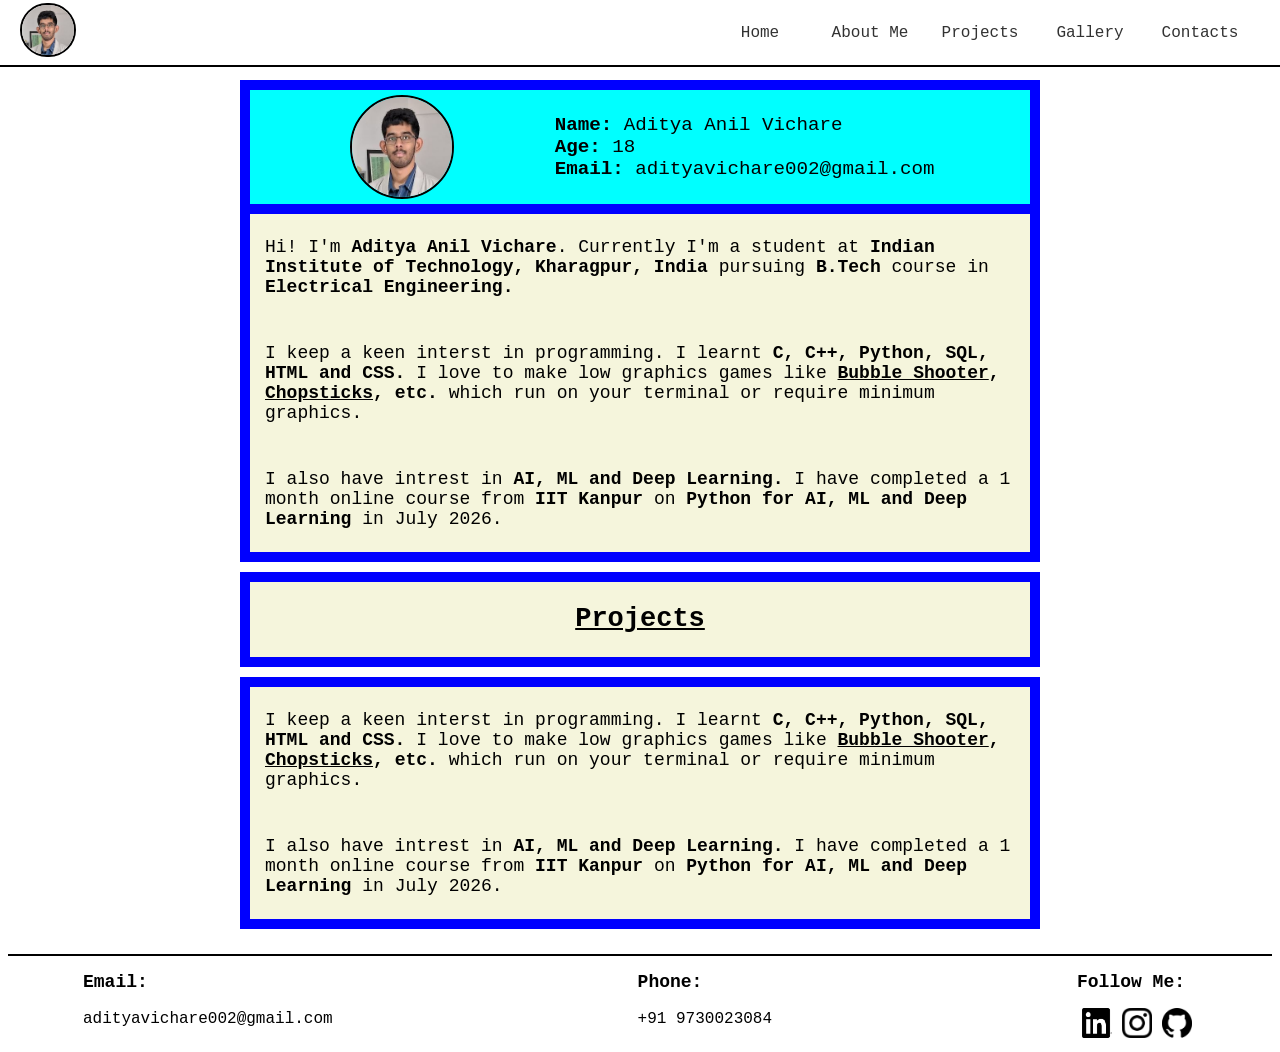
<file: index.html>
<!DOCTYPE html>
<html>

<head>
<!-- <link rel="favicon" href="./Images/profile.png" type="image/x-icon"> -->

<link rel="stylesheet" type="text/css" href="menue_css.css">

<title>Aditya Anil Vichare</title>

<style>

.MasterDiv div {
  display: flex;
  justify-content: space-evenly;
  flex-wrap: wrap;
  box-sizing: border-box;
  width:100%;
  overflow:auto;
}
</style>

</head>

<body style="background-color:#ffffff; font-family:'Open Sans', 'Courier New', monospace;">

<div class="menue" style="display: flex; justify-content: space-between;">
  <a href="./index.html" style="margin-left: 20px; margin-right: 10px;"><img src="./Images/profile.png" style="height: 50px; border-radius: 100px; border: solid black 2px;"></a>
  <div style="display: flex; justify-content: end; margin: 0px 25px;">
  <a href="./index.html">Home</a>
  <a href="./about_me.html">About Me</a>
  <a href="./projects.html">Projects</a>
  <a href="./gallery.html">Gallery</a>
  <a href="./contacts.html">Contacts</a>
  </div>
</div>

<div class="MasterDiv" style="height: 100%; display: flex; flex-direction: column; flex: 1;">
  <div>
  <div style="width: 800px; height: auto; display: grid; place-items: top; background-color: blue; padding: 10px; margin: 5px 0px 5px 0px;">
    <div style="background-color: aqua; width: 100%; height: auto; display: flex; justify-content: space-evenly; align-items: center; margin-bottom: 5px;">
      <img src="./Images/profile.png" style="margin: 5px; height: 100px; width: 100px; border-radius: 1000px; border: solid black 2.5px;">
      <p style="font-size: larger;">
        <b>Name: </b> Aditya Anil Vichare<br>
        <b>Age: </b> 18<br>
        <b>Email: </b> adityavichare002@gmail.com
      </p>
    </div>
    <div style="background-color: beige; width: 100%; text-align: left; margin: 5px 0px 0px 0px; font-size: large;">
    <p style="padding: 5px 15px;">
      Hi! I'm <b>Aditya Anil Vichare</b>. Currently I'm a student at <b>Indian Institute of Technology, Kharagpur, India</b> pursuing <b>B.Tech</b> course in <b>Electrical Engineering.</b>
    </p>
    <p style="padding: 5px 15px;">
      I keep a keen interst in programming. I learnt <b>C, C++, Python, SQL, HTML and CSS.</b> I love to make low graphics games like <b><a href="" style="color: black;">Bubble Shooter</a>, <a href="" style="color: black;">Chopsticks</a>, etc.</b> which run on your terminal or require minimum graphics.
    </p>
    <p style="padding: 5px 15px;">
      I also have intrest in <b>AI, ML and Deep Learning.</b> I have completed a 1 month online course from <b>IIT Kanpur</b> on <b>Python for AI, ML and Deep Learning</b> in July 2026.
    </p>
    </div>
  </div>
  <div style="width: 800px; display: flex; flex-direction: column; justify-content: space-evenly;">
    <div style="width: auto; display: grid; place-items: center; background-color: blue; padding: 10px; margin: 5px 0px 5px 0px; display: flex; flex-direction: row;">
      <div style="background-color: beige; width: auto; text-align: left; margin: 0px; font-size: large; flex: 1;">
        <a href="./projects.html" style="text-decoration: underline; color: black;">
          <h2 style="padding: 0px 10px;">
            Projects
          </h2>
        </a>
      </div>
    </div>
    <div style="width: auto; display: grid; place-items: center; background-color: blue; padding: 10px; margin: 5px 0px 5px 0px; display: flex; flex-direction: row;">
      <div style="background-color: beige; width: 100%; text-align: left; margin: 0px; font-size: large; flex: 1;">
      <p style="padding: 5px 15px;">
        I keep a keen interst in programming. I learnt <b>C, C++, Python, SQL, HTML and CSS.</b> I love to make low graphics games like <b><a href="" style="color: black;">Bubble Shooter</a>, <a href="" style="color: black;">Chopsticks</a>, etc.</b> which run on your terminal or require minimum graphics.
      </p>
      <p style="padding: 5px 15px;">
        I also have intrest in <b>AI, ML and Deep Learning.</b> I have completed a 1 month online course from <b>IIT Kanpur</b> on <b>Python for AI, ML and Deep Learning</b> in July 2026.
      </p>
      </div>
    </div>
  </div>
  </div>
</div>

<footer class="Footer">
  <div>
  <p style="display: grid; justify-content: center;">
    <b style="font-size: large;">Email:</b><br>
    adityavichare002@gmail.com
  </p>

  <p style="display: grid; justify-content: center;">
    <b style="font-size: large;">Phone:</b><br>
    +91 9730023084
  </p>

  <div class="FollowMe" style="margin: 0px; display: grid; justify-content: center;">
    <p>
      <b style="font-size: large;">Follow Me:</b>
    </p>
    <div class="SocialMediaIcons" style="width: auto; margin: 0px;">
      <a href="https://www.linkedin.com/in/aditya-anil-vichare-59b17b426" target="_blank">
        <img src="./Images/Icons/InBug-Black.png" style="width:30px; height: 30px; margin-left: 5px; margin-right: 5px;">
      </a>
      <a href="https://www.instagram.com/vichare9720" target="_blank">
        <img src="./Images/Icons/Instagram_Glyph_Black.png" style="width:30px; height: 30px; margin-left: 5px; margin-right: 5px;">
      </a>
      <a href="https://github.com/Aditya-Anil-Vichare" target="_blank">
        <img src="./Images/Icons/GitHub_Invertocat_Black.png" style="width: 30px; height: 30px; margin-left: 5px; margin-right: 5px;">
      </a>
    </div>
  </div>
  </div>
</footer>

</body>
</html>
</file>
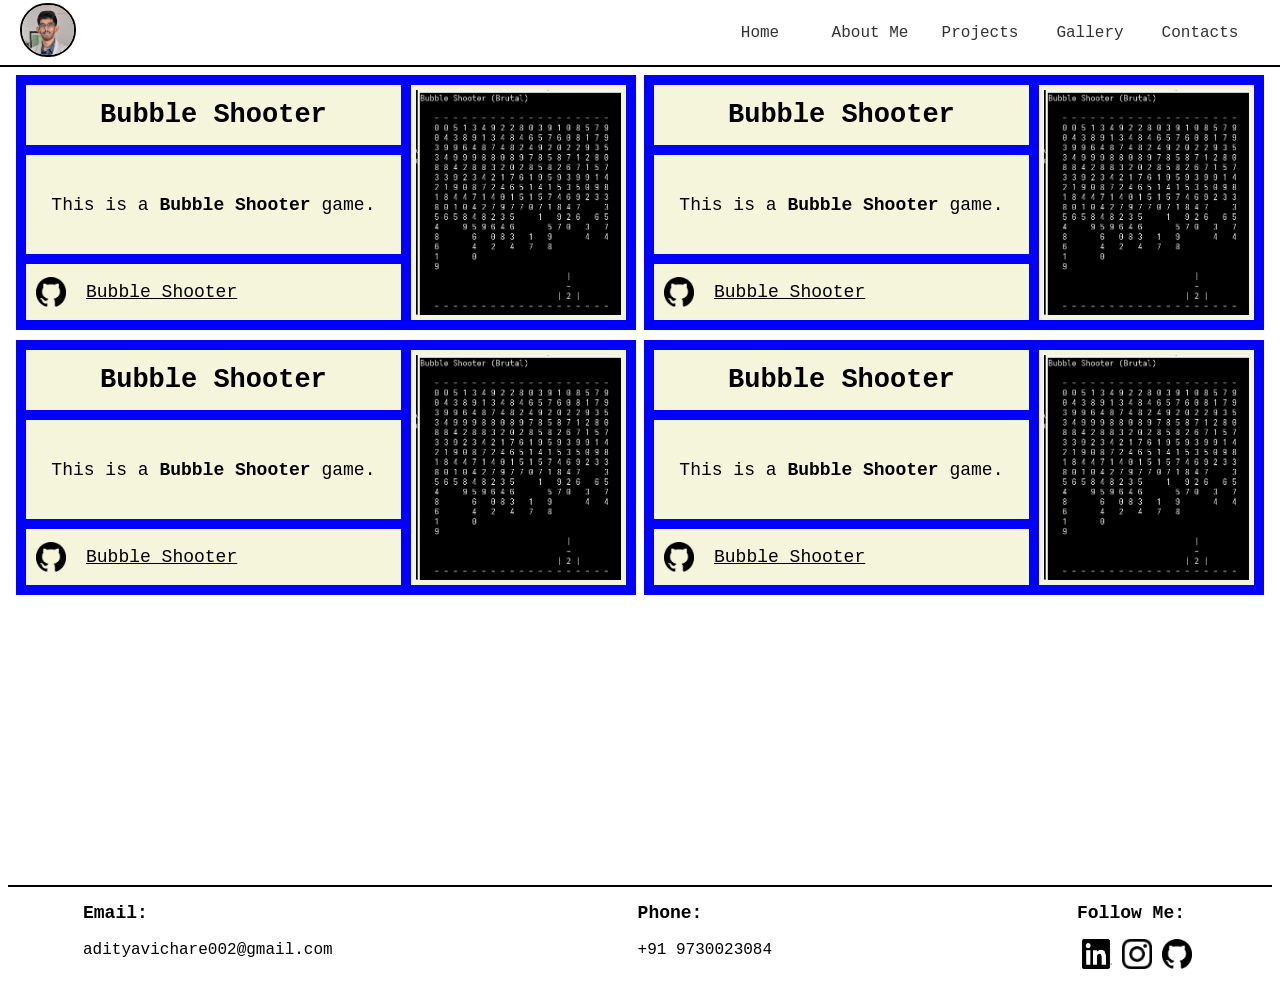
<file: projects.html>
<!DOCTYPE html>
<html>

<head>
<!-- <link rel="favicon" href="./Images/profile.png" type="image/x-icon"> -->

<link rel="stylesheet" type="text/css" href="menue_css.css">

<style>

.MasterDiv {
  display: flex;
  justify-content: space-evenly;
  flex-wrap: wrap;
  box-sizing: border-box;
  width:100%;
  overflow:auto;
}
</style>

<title>Aditya Anil Vichare</title>

</head>

<body style="background-color:#ffffff; font-family:'Open Sans', 'Courier New', monospace;">

<div class="menue" style="display: flex; justify-content: space-between;">
  <a href="./index.html" style="margin-left: 20px; margin-right: 10px;"><img src="./Images/profile.png" style="height: 50px; border-radius: 100px; border: solid black 2px;"></a>
  <div style="display: flex; justify-content: end; margin: 0px 25px;">
  <a href="./index.html">Home</a>
  <a href="./about_me.html">About Me</a>
  <a href="./projects.html">Projects</a>
  <a href="./gallery.html">Gallery</a>
  <a href="./contacts.html">Contacts</a>
  </div>
</div>

<div class="MasterDiv" style="width: 100%;">
    <div style="width: 600px; text-align: left; margin-bottom: 10px; padding: 10px 10px; font-size: large; display: flex; flex-direction: row; background-color: blue;">
      <div style="margin: 0px;  display: flex;  flex-direction: column; flex: 1;">
        <h2 style="padding: 15px; margin: 0px 10px 10px 0px; background-color: beige; text-align: center;">
        Bubble Shooter
        </h2>
        <div style="padding: 10px; margin:  0px 10px 10px 0px; background-color: beige; flex: 1; display: flex; flex-direction: column; justify-content: space-around;">
          <p style="margin: 10px; text-align: center;">This is a <b>Bubble Shooter</b> game.</p>
        </div>

        <div style="background-color: beige; margin: 0px 10px 0px 0px; place-items: center;">
          <a href="https://github.com/Aditya-Anil-Vichare/Bubble-Shooter" target="_blank" style="color: black; display: flex; align-items: center;">
            <img src="./Images/Icons/GitHub_Invertocat_Black.png" style="width: 30px; height: 30px; margin: 0px 10px;">
            <p style="margin-left: 10px; margin-right: 10px;">
              Bubble Shooter
            </p>
          </a>
        </div>
      </div>        
      <img src="./Images/Projects/bblshooter.png" style="height: 225px; background-color: beige; padding: 5px; margin: 0px;">
    </div>
    <div style="width: 600px; text-align: left; margin-bottom: 10px; padding: 10px 10px; font-size: large; display: flex; flex-direction: row; background-color: blue;">
      <div style="margin: 0px;  display: flex;  flex-direction: column; flex: 1;">
        <h2 style="padding: 15px; margin: 0px 10px 10px 0px; background-color: beige; text-align: center;">
        Bubble Shooter
        </h2>
        <div style="padding: 10px; margin:  0px 10px 10px 0px; background-color: beige; flex: 1; display: flex; flex-direction: column; justify-content: space-around;">
          <p style="margin: 10px; text-align: center;">This is a <b>Bubble Shooter</b> game.</p>
        </div>

        <div style="background-color: beige; margin: 0px 10px 0px 0px; place-items: center;">
          <a href="https://github.com/Aditya-Anil-Vichare/Bubble-Shooter" target="_blank" style="color: black; display: flex; align-items: center;">
            <img src="./Images/Icons/GitHub_Invertocat_Black.png" style="width: 30px; height: 30px; margin: 0px 10px;">
            <p style="margin-left: 10px; margin-right: 10px;">
              Bubble Shooter
            </p>
          </a>
        </div>
      </div>        
      <img src="./Images/Projects/bblshooter.png" style="height: 225px; background-color: beige; padding: 5px; margin: 0px;">
    </div>
    <div style="width: 600px; text-align: left; margin-bottom: 10px; padding: 10px 10px; font-size: large; display: flex; flex-direction: row; background-color: blue;">
      <div style="margin: 0px;  display: flex;  flex-direction: column; flex: 1;">
        <h2 style="padding: 15px; margin: 0px 10px 10px 0px; background-color: beige; text-align: center;">
        Bubble Shooter
        </h2>
        <div style="padding: 10px; margin:  0px 10px 10px 0px; background-color: beige; flex: 1; display: flex; flex-direction: column; justify-content: space-around;">
          <p style="margin: 10px; text-align: center;">This is a <b>Bubble Shooter</b> game.</p>
        </div>

        <div style="background-color: beige; margin: 0px 10px 0px 0px; place-items: center;">
          <a href="https://github.com/Aditya-Anil-Vichare/Bubble-Shooter" target="_blank" style="color: black; display: flex; align-items: center;">
            <img src="./Images/Icons/GitHub_Invertocat_Black.png" style="width: 30px; height: 30px; margin: 0px 10px;">
            <p style="margin-left: 10px; margin-right: 10px;">
              Bubble Shooter
            </p>
          </a>
        </div>
      </div>        
      <img src="./Images/Projects/bblshooter.png" style="height: 225px; background-color: beige; padding: 5px; margin: 0px;">
    </div>
    <div style="width: 600px; text-align: left; margin-bottom: 10px; padding: 10px 10px; font-size: large; display: flex; flex-direction: row; background-color: blue;">
      <div style="margin: 0px;  display: flex;  flex-direction: column; flex: 1;">
        <h2 style="padding: 15px; margin: 0px 10px 10px 0px; background-color: beige; text-align: center;">
        Bubble Shooter
        </h2>
        <div style="padding: 10px; margin:  0px 10px 10px 0px; background-color: beige; flex: 1; display: flex; flex-direction: column; justify-content: space-around;">
          <p style="margin: 10px; text-align: center;">This is a <b>Bubble Shooter</b> game.</p>
        </div>

        <div style="background-color: beige; margin: 0px 10px 0px 0px; place-items: center;">
          <a href="https://github.com/Aditya-Anil-Vichare/Bubble-Shooter" target="_blank" style="color: black; display: flex; align-items: center;">
            <img src="./Images/Icons/GitHub_Invertocat_Black.png" style="width: 30px; height: 30px; margin: 0px 10px;">
            <p style="margin-left: 10px; margin-right: 10px;">
              Bubble Shooter
            </p>
          </a>
        </div>
      </div>        
      <img src="./Images/Projects/bblshooter.png" style="height: 225px; background-color: beige; padding: 5px; margin: 0px;">
    </div>
</div>

<footer class="Footer">
  <div>
  <p style="display: grid; justify-content: center;">
    <b style="font-size: large;">Email:</b><br>
    adityavichare002@gmail.com
  </p>

  <p style="display: grid; justify-content: center;">
    <b style="font-size: large;">Phone:</b><br>
    +91 9730023084
  </p>

  <div class="FollowMe" style="margin: 0px; display: grid; justify-content: center;">
    <p>
      <b style="font-size: large;">Follow Me:</b>
    </p>
    <div class="SocialMediaIcons" style="width: auto; margin: 0px;">
      <a href="https://www.linkedin.com/in/aditya-anil-vichare-59b17b426" target="_blank">
        <img src="./Images/Icons/InBug-Black.png" style="width:30px; height: 30px; margin-left: 5px; margin-right: 5px;">
      </a>
      <a href="https://www.instagram.com/vichare9720" target="_blank">
        <img src="./Images/Icons/Instagram_Glyph_Black.png" style="width:30px; height: 30px; margin-left: 5px; margin-right: 5px;">
      </a>
      <a href="https://github.com/Aditya-Anil-Vichare" target="_blank">
        <img src="./Images/Icons/GitHub_Invertocat_Black.png" style="width: 30px; height: 30px; margin-left: 5px; margin-right: 5px;">
      </a>
    </div>
  </div>
  </div>
</footer>

</body>
</html>
</file>
<file: menue_css.css>
.menue {    
    border-bottom: solid black 2.5px;
    position: fixed;
    padding: 0;
    height: 65px;
    top: 0;
    left: 0;
    width: 100%;
    right: 0;
    margin-left: 0;
    margin-right: 0;
    background-color: white;
    display: grid;
    place-items: center;
    min-width: 1000px;
}

.menue div{
    display: flex;
    place-items: center;
    width:100%;
}

.menue div a{
    font-family:"Open Sans", "Courier New", monospace;
    height:65px;
    width:110px;
    float:left;
    display: grid;
    place-items: center;
}

.menue div a:link {
    color: rgb(50,50,50);
    background-color: transparent;
    text-decoration: none;
}

.menue div a:visited {
    color: rgb(50,50,50);
    background-color: transparent;
    text-decoration: none;
}

.menue div a:hover {
    color: black;
    background-color: transparent;
    text-decoration: bold;
    font-weight: bold;
}

.menue div a:active {
    color: black;
    background-color: transparent;
    text-decoration: none;
}

.MasterDiv{
    height: 100%;
    margin-top: 75px;
    padding-bottom: 110px;
}

body {
  position: relative;
  min-height: 100vh;
}

.Footer {
    border-top: solid black 2.5px;
    position: absolute;
    bottom: 0;
    width: 100%;
    min-width: 1000px;
}   

.Footer div{
    margin: 0px 75px 0px 75px;
    display: flex;
    justify-content:space-between;
    box-sizing: border-box;
    width:auto;
    height: 100%;
}

.SocialMediaIcons {
    display: flex;
    justify-content:space-evenly;
    box-sizing: border-box;
}
</file>
